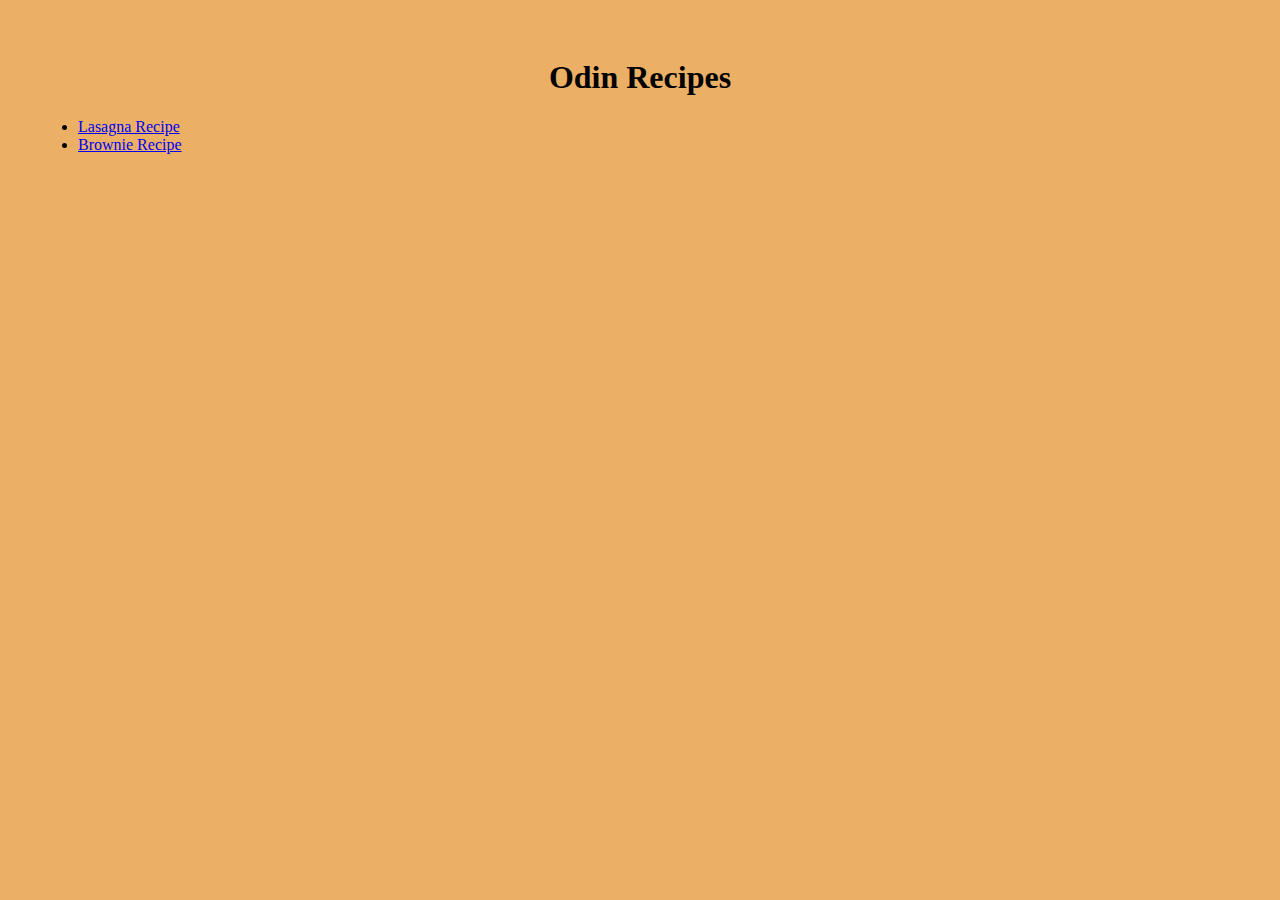
<file: index.html>
<!DOCTYPE html>
<html lang="en">
<head>
    <meta charset="UTF-8">
    <meta name="viewport" content="width=device-width, initial-scale=1.0">
    <title>Document</title>
    <link rel="stylesheet" href="style.css">
</head>
<body>
    <h1>Odin Recipes</h1>
    <ul>
        <li><a href="recipes/lasagna.html"> Lasagna Recipe </a></li>
        <li><a href="recipes/brownie.html"> Brownie Recipe </a></li>
    </ul>
</body>
</html>
</file>
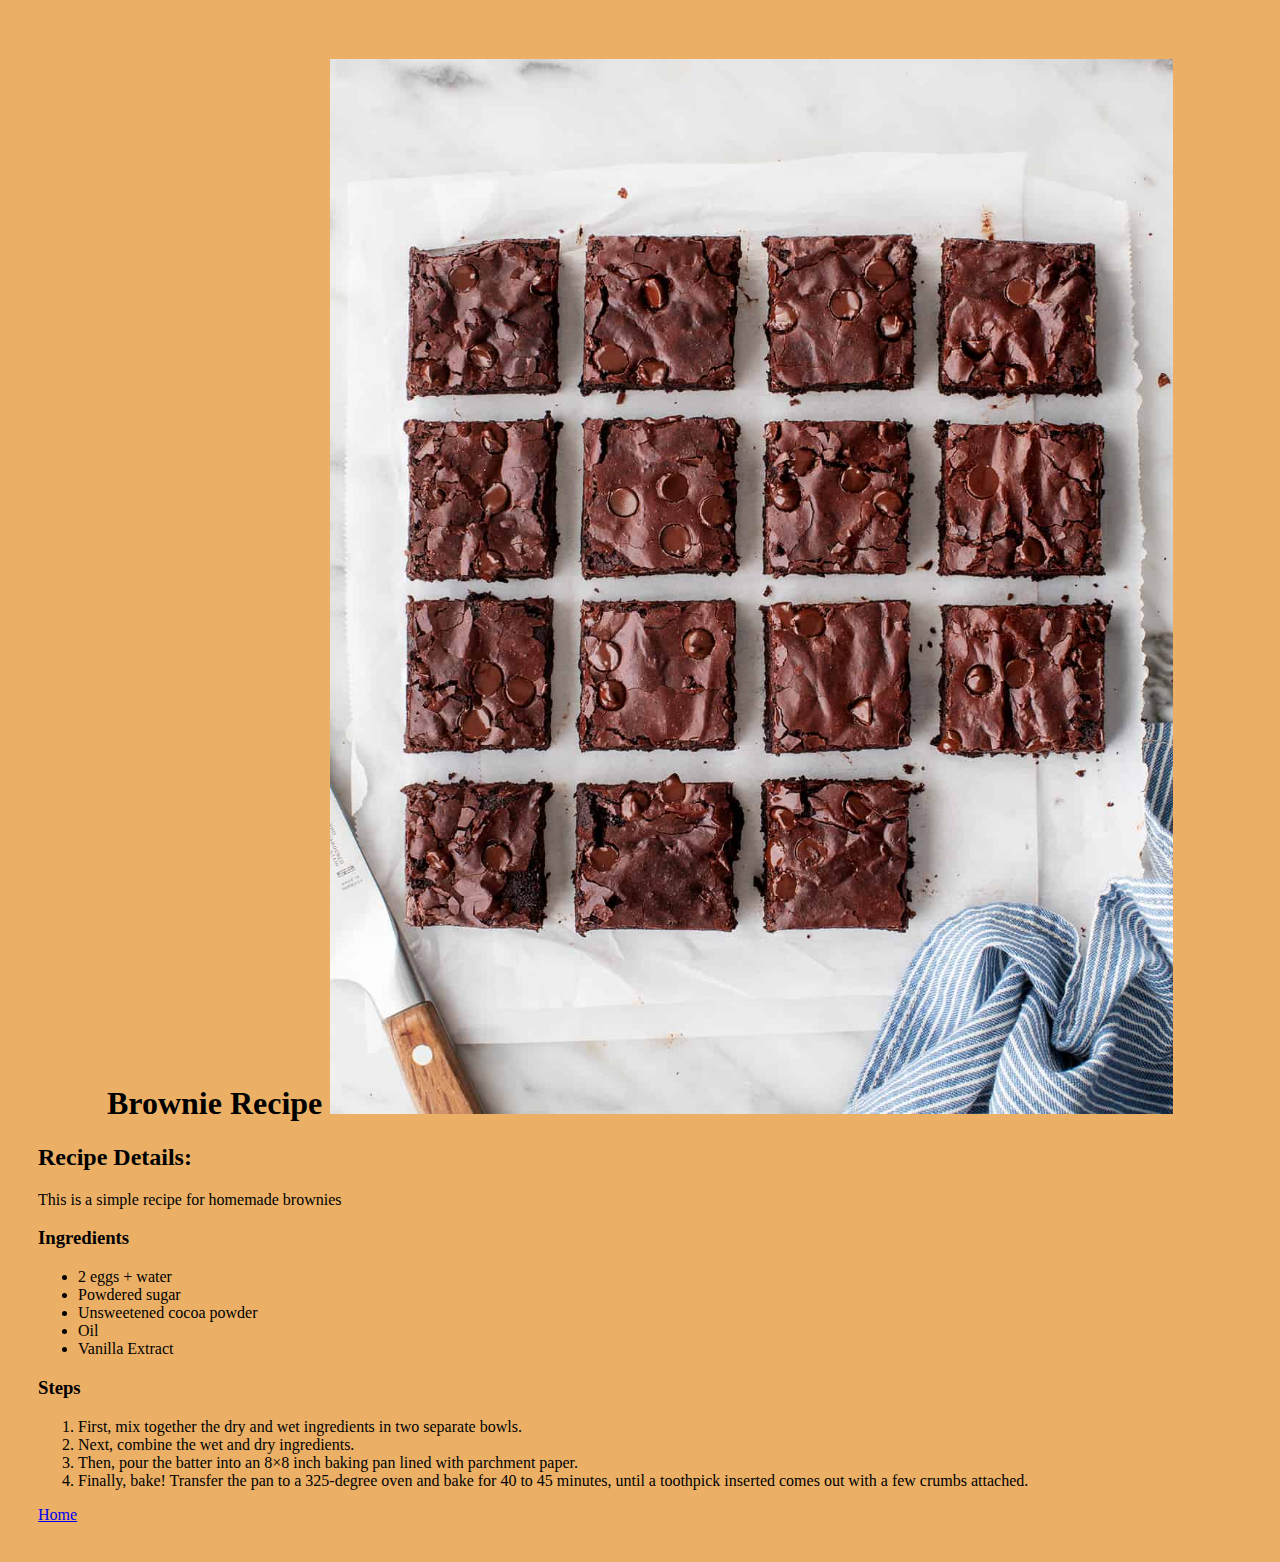
<file: recipes/brownie.html>
<!DOCTYPE html>
<html lang="en">
<head>
    <meta charset="UTF-8">
    <meta name="viewport" content="width=device-width, initial-scale=1.0">
    <title>Document</title>
    <link rel="stylesheet" href="../style.css">
</head>
<body>

    <h1>Brownie Recipe
        <img src="../images/brownie.jpg" alt="Cut brownies">
    </h1>
    <h2> Recipe Details:</h2>
    <p> This is a simple recipe for homemade brownies</p>
    <h3> Ingredients </h3>
    <ul>
        <li> 2 eggs + water </li>
        <li> Powdered sugar </li>
        <li> Unsweetened cocoa powder </li>
        <li> Oil </li>
        <li> Vanilla Extract</li>
    </ul>


    <h3> Steps </h3>
    <ol>
        <li> First, mix together the dry and wet ingredients in two separate bowls.</li>
        <li> Next, combine the wet and dry ingredients.</li>
        <li> Then, pour the batter into an 8×8 inch baking pan lined with parchment paper.</li>
        <li> Finally, bake! Transfer the pan to a 325-degree oven and bake for 40 to 45 minutes, until a toothpick inserted comes out with a few crumbs attached.</li>
    </ol>

    <a href="../index.html"> Home </a>
</body>
</html>
</file>
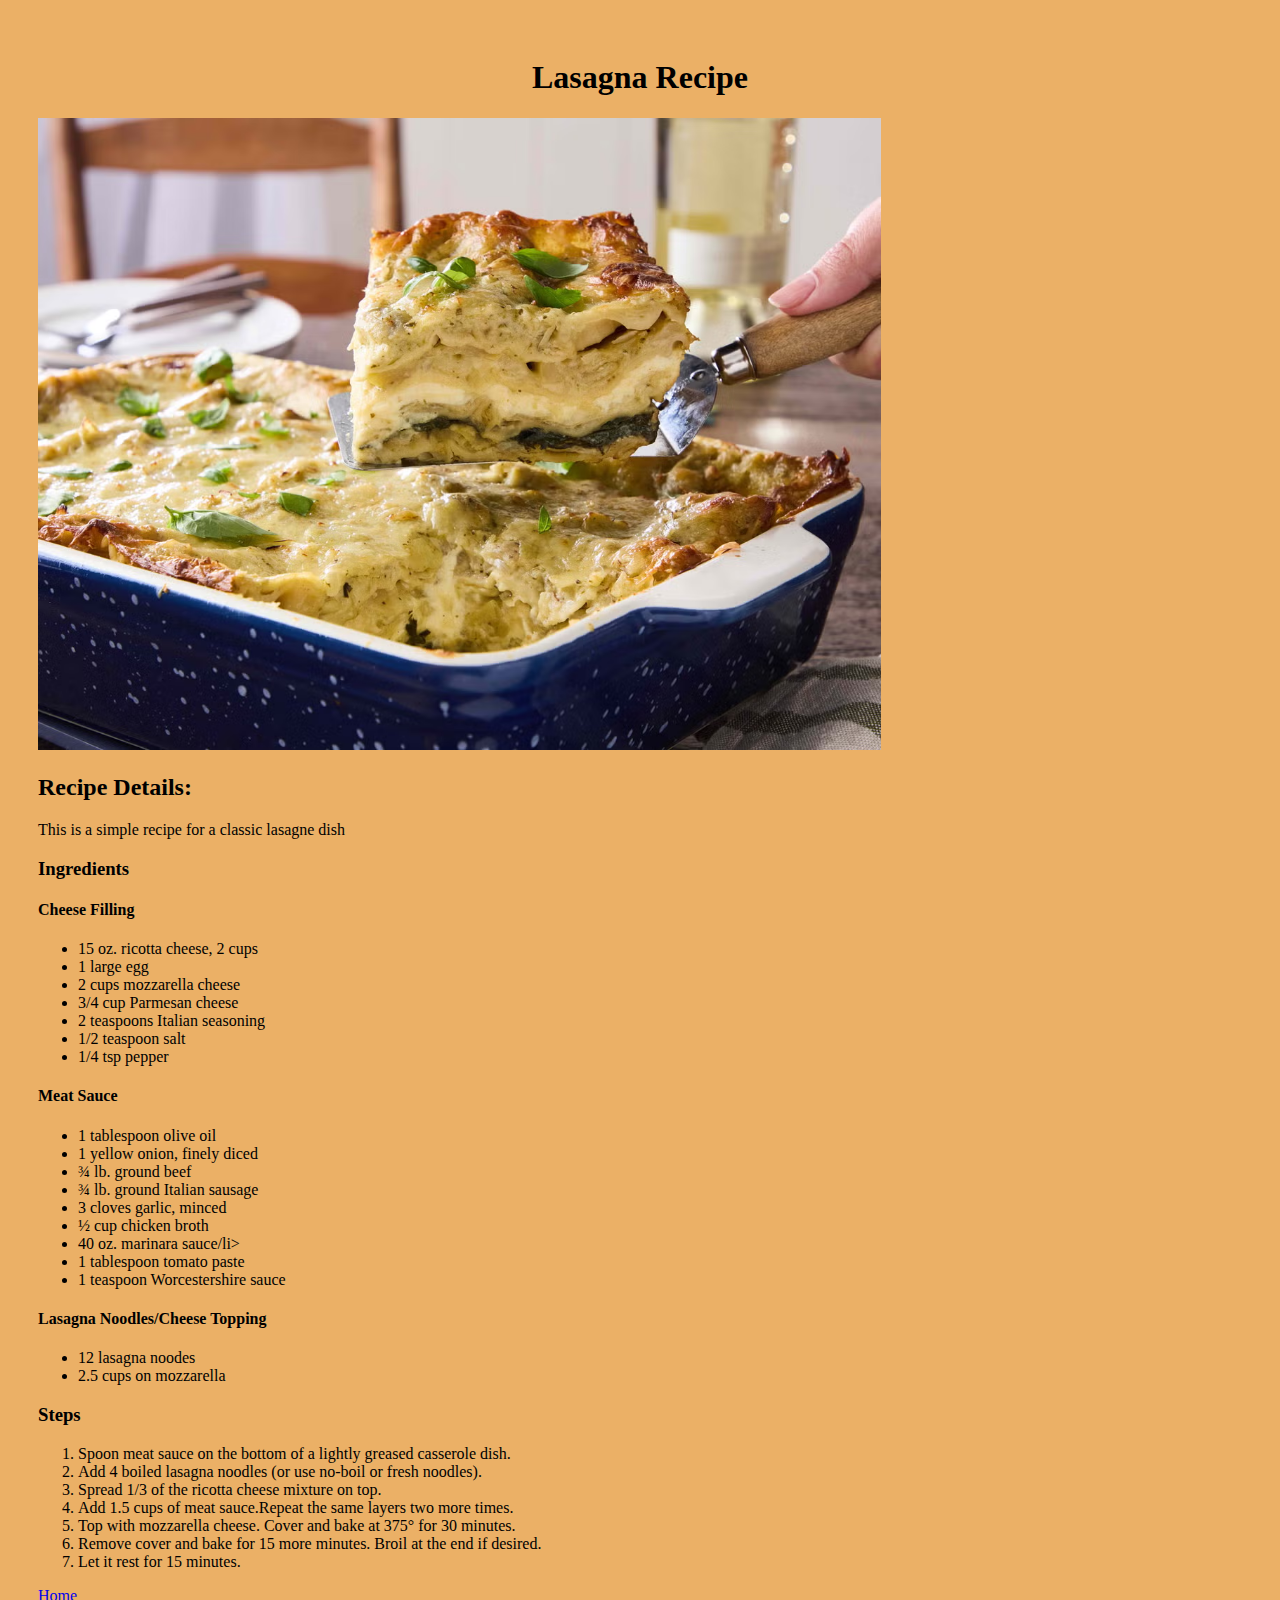
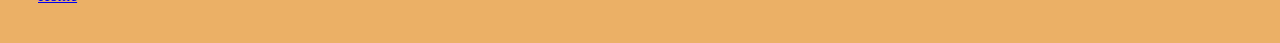
<file: recipes/lasagna.html>
<!DOCTYPE html>
<html lang="en">
<head>
    <meta charset="UTF-8">
    <meta name="viewport" content="width=device-width, initial-scale=1.0">
    <title>Document</title>
    <link rel="stylesheet" href="../style.css">
</head>
<body>
    <h1>Lasagna Recipe
    </h1>
    <img src="../images/lasagne.avif" alt="Lasagna in pan">
    <h2> Recipe Details:</h2>
    <p> This is a simple recipe for a classic lasagne dish</p>
    <h3> Ingredients </h3>
    <h4> Cheese Filling </h4>
    <ul>
        <li> 15 oz. ricotta cheese, 2 cups </li>
        <li> 1 large egg</li>
        <li> 2 cups mozzarella cheese</li>
        <li> 3/4 cup Parmesan cheese</li>
        <li> 2 teaspoons Italian seasoning</li>
        <li> 1/2 teaspoon salt</li>
        <li> 1/4 tsp pepper</li>
    </ul>

    <h4> Meat Sauce </h4>
    <ul>
        <li>1 tablespoon olive oil</li>
        <li>1 yellow onion, finely diced</li>
        <li>¾ lb. ground beef</li>
        <li>¾ lb. ground Italian sausage</li>
        <li>3 cloves garlic, minced</li>
        <li>½ cup chicken broth</li>
        <li>40 oz. marinara sauce/li>
        <li>1 tablespoon tomato paste</li>
        <li>1 teaspoon Worcestershire sauce</li>
    </ul>

    <h4>Lasagna Noodles/Cheese Topping</h4>
    <ul>
        <li> 12 lasagna noodes</li>
        <li> 2.5 cups on mozzarella</li>
    </ul>

    <h3> Steps </h3>
    <ol>
        <li> Spoon meat sauce on the bottom of a lightly greased casserole dish.</li>
        <li> Add 4 boiled lasagna noodles (or use no-boil or fresh noodles).</li>
        <li> Spread 1/3 of the ricotta cheese mixture on top.</li>
        <li> Add 1.5 cups of meat sauce.Repeat the same layers two more times.</li>
        <li> Top with mozzarella cheese. Cover and bake at 375° for 30 minutes.</li>
        <li> Remove cover and bake for 15 more minutes. Broil at the end if desired.</li>
        <li> Let it rest for 15 minutes.</li>
    </ol>

    <a href="../index.html"> Home </a>
</body>
</html>
</file>
<file: style.css>
h1{
    text-align: center;
}

body{
    padding: 30px;
  text-align: left;
  color: #000000;
  background-color: #ebb066;
}
img{
    width: 70%;
}
</file>
